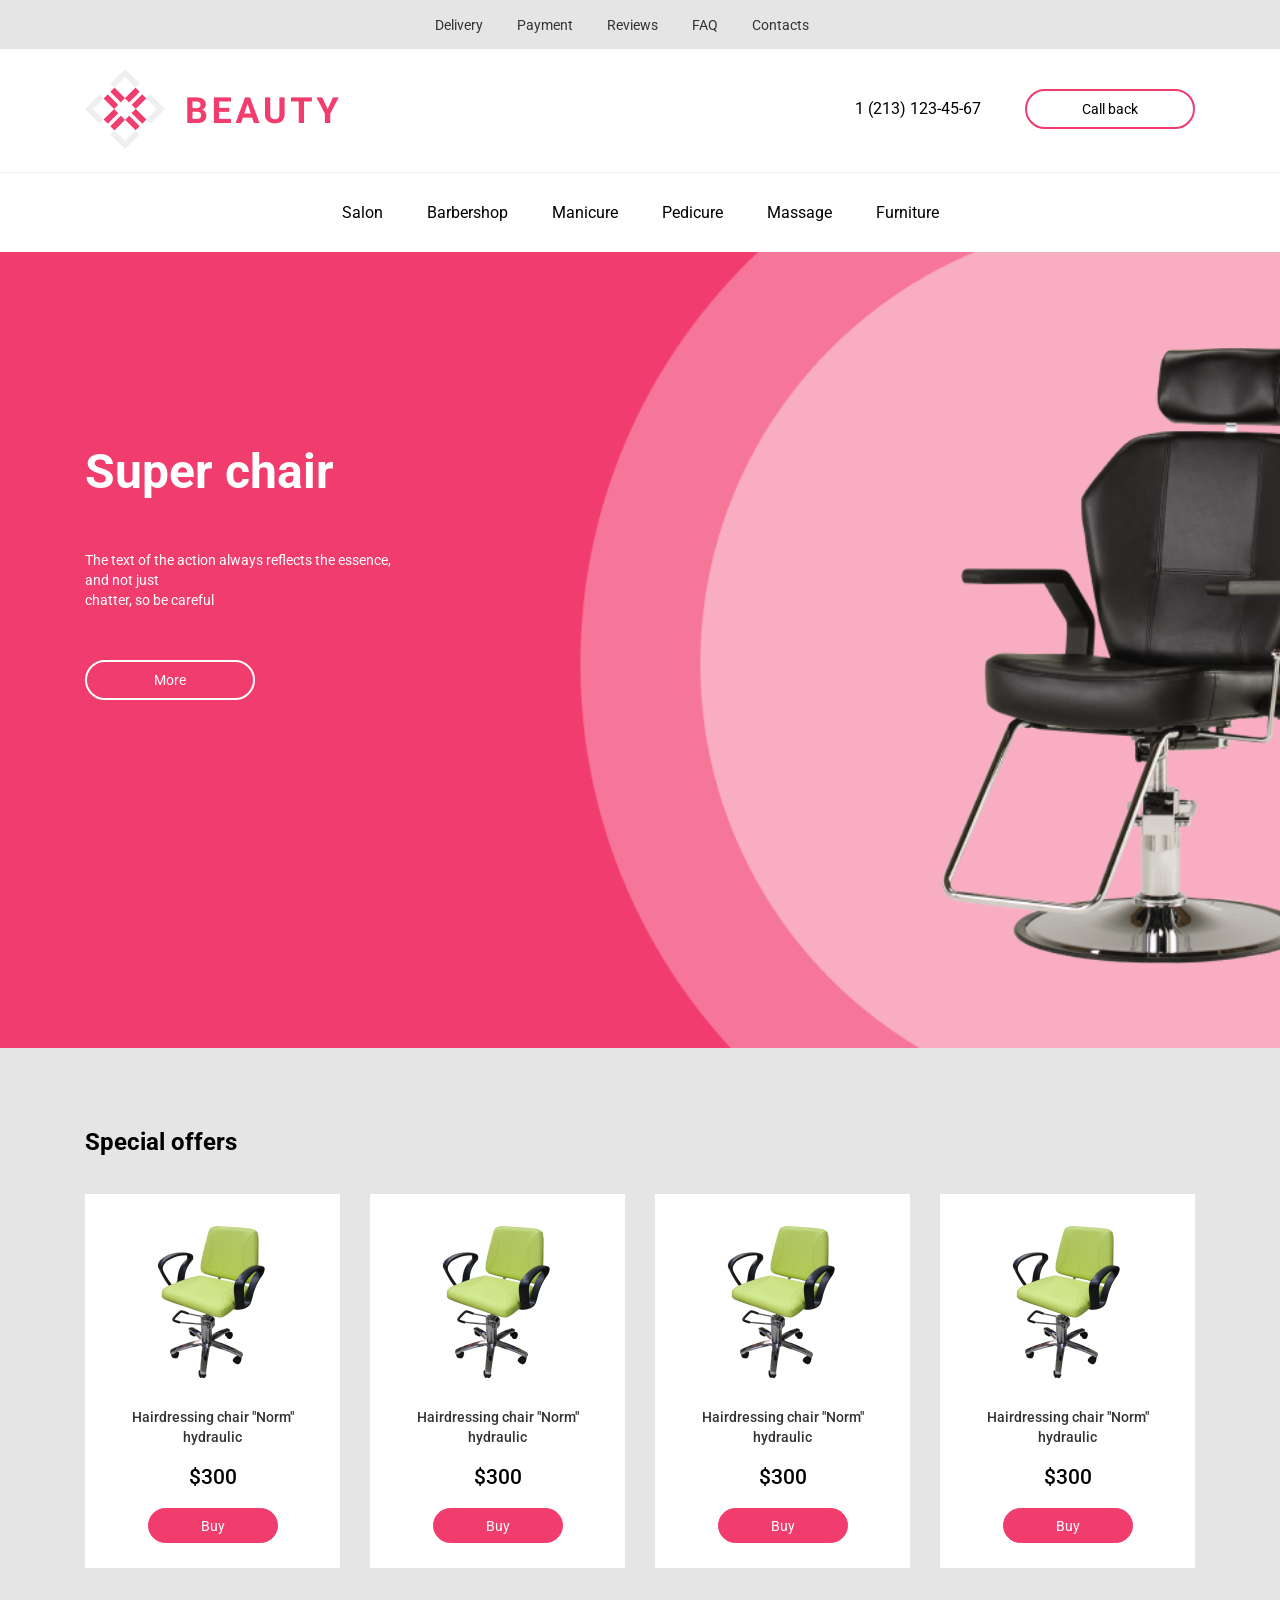
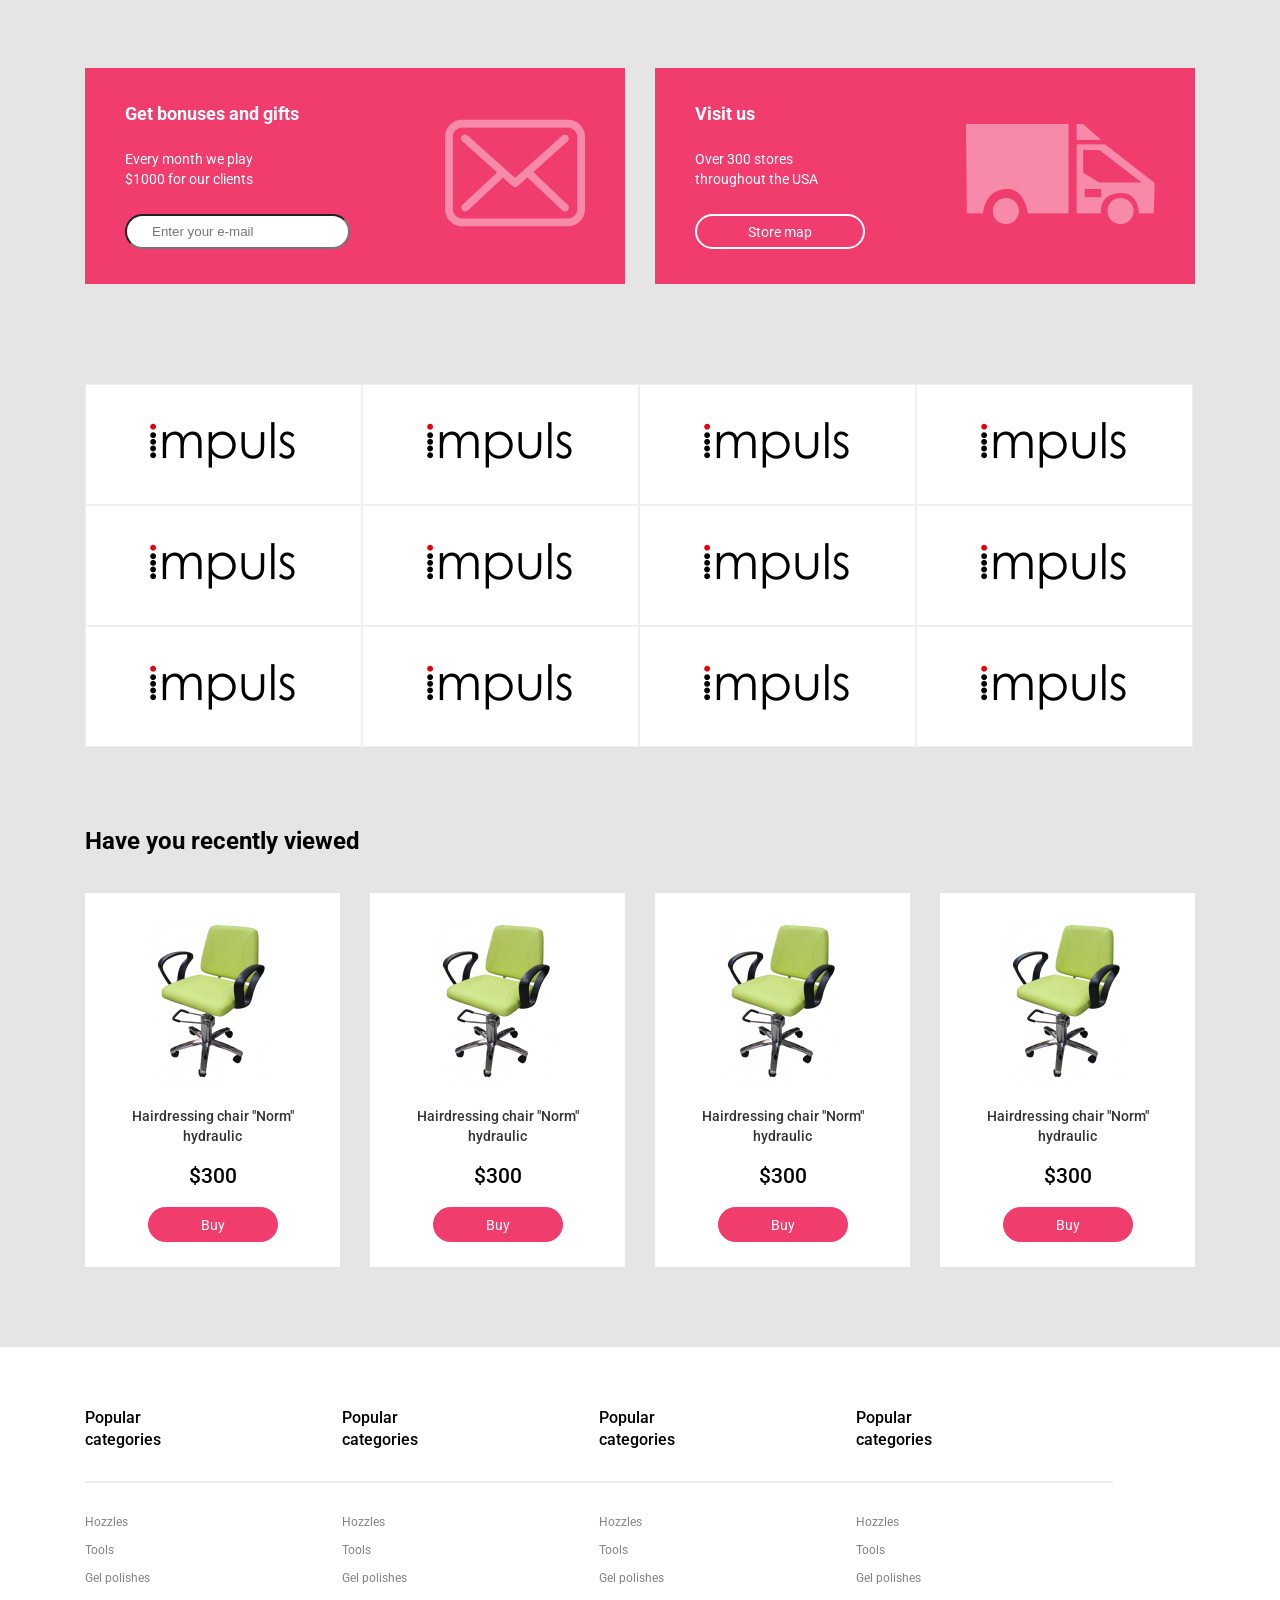
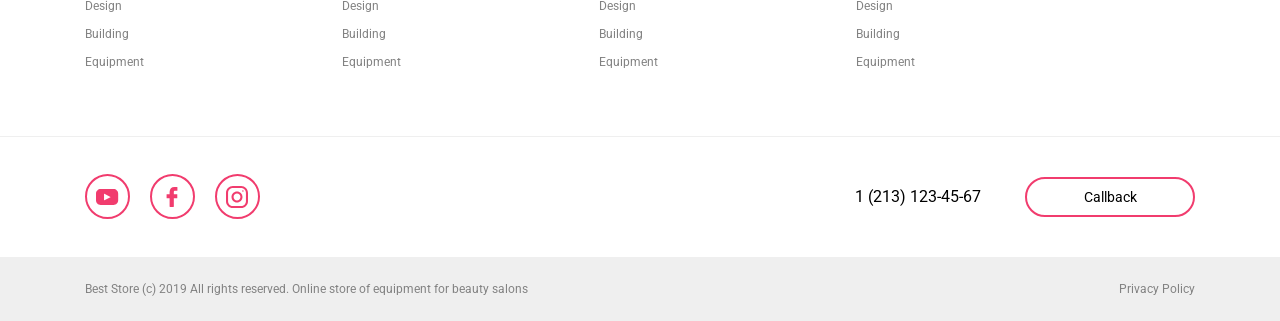
<file: index.html>
<!DOCTYPE html>
<html lang="en">
<head>
    <meta charset="UTF-8">
    <title>Super chair</title>
    <link rel="stylesheet" href="./css/reset.css">
    <link rel="stylesheet" href="./css/main.css">
    <link rel="preconnect" href="https://fonts.googleapis.com">
    <link rel="preconnect" href="https://fonts.gstatic.com" crossorigin>
    <link href="https://fonts.googleapis.com/css2?family=Roboto:wght@400;500;700&display=swap" rel="stylesheet">
    <link rel="stylesheet" href="./css/footer.css">
</head>
<body>
<header>
    <div class="container">
        <div class="wrapperHeaderContacts">
            <ul class="header_contacts">
                <li><a href="#">Delivery</a></li>
                <li><a href="#">Payment</a></li>
                <li><a href="#">Reviews</a></li>
                <li><a href="#">FAQ</a></li>
                <li><a href="#">Contacts</a></li>
            </ul>
        </div>
    </div>
    <section class="sectionHeaderWhite">
        <div class="container">
            <div class="logo float_left">
                <img src="./img/logo.png" alt="logo">
            </div>
            <div class="wrapperHeaderTel float-right">
                <div class="tel">
                    <a href="tel:+12131234567">1 (213) 123-45-67</a>
                </div>
                <div >
                    <a href="#">
                        <button class="header-button">
                            Call back
                        </button>
                    </a>
                </div>
            </div>
        </div>
        <div class="clear-float"></div>
    </section>
    <nav>
        <div class="container">
            <ul class="navigation">
                <li><a href="#">Salon</a></li>
                <li><a href="#">Barbershop</a></li>
                <li><a href="#">Manicure</a></li>
                <li><a href="#">Pedicure</a></li>
                <li><a href="#">Massage</a></li>
                <li><a href="#">Furniture</a></li>
            </ul>
        </div>
    </nav>
</header>
<main>
    <div class="banner">
        <div class="container">
            <div class="wrapper-tex">
                <h1>Super chair</h1>
                <p>The text of the action always reflects the essence, and not just
                    <br>chatter, so be careful</p>
                <a href="#">
                    <button class="banner-button">
                        More
                    </button>
                </a>
            </div>
        </div>
    </div>

    <div class="container">
        <h3 class="title">Special offers</h3>

        <div class="wrapper-car">
            <div class="wrapper-car-item">
                <img src="./img/rectangle.png" alt="rectangle" loading="lazy">
                <p class="wrapper-car-text">Hairdressing chair "Norm" hydraulic</p>
                <p class="wrapper-car-price">$300 </p>
                <a href="#">
                    <button class="wrapper-car-button">
                        Buy
                    </button>
                </a>
            </div>

            <div class="wrapper-car-item">
                <img src="./img/rectangle.png" alt="rectangle" loading="lazy">
                <p class="wrapper-car-text">Hairdressing chair "Norm" hydraulic</p>
                <p class="wrapper-car-price">$300 </p>
                <a href="#">
                    <button class="wrapper-car-button">
                        Buy
                    </button>
                </a>
            </div>

            <div class="wrapper-car-item">
                <img src="./img/rectangle.png" alt="rectangle" loading="lazy">
                <p class="wrapper-car-text">Hairdressing chair "Norm" hydraulic</p>
                <p class="wrapper-car-price">$300 </p>
                <a href="#">
                    <button class="wrapper-car-button">
                        Buy
                    </button>
                </a>
            </div>

            <div class="wrapper-car-item">
                <img src="./img/rectangle.png" alt="rectangle" loading="lazy">
                <p class="wrapper-car-text">Hairdressing chair "Norm" hydraulic</p>
                <p class="wrapper-car-price">$300 </p>
                <a href="#">
                    <button class="wrapper-car-button">
                        Buy
                    </button>
                </a>
            </div>
        </div>
    </div>
    <div class="container">
        <div class="pinkBox float_left">
            <div class="pinkBoxItems float_left">
                <h4>Get bonuses and gifts</h4>
                <p>Every month we play<br>
                    $1000 for our clients
                </p>
                <input type="email" placeholder="Enter your e-mail" class="pinkBoxEmail">
            </div>
            <div class="pinkBoxImg float-right">
                <img src="./img/envelope.png" alt="email">
            </div>
            <div class="clear-float"></div>
        </div>
        <div class="pinkBox float-right">
            <div class="pinkBoxItems float_left">
                <h4>Visit us</h4>
                <p>Over 300 stores<br>
                    throughout the USA
                </p>
                <button class="banner-button pinkCardButton">
                    Store map
                </button>
            </div>
            <div class="pinkBoxImg float-right car">
                <img src="./img/car.png" alt="email">
            </div>
            <div class="clear-float"></div>
        </div>
        <div class="clear-float"></div>
    </div>
    <div class="container">
        <div class="impulseWrapper">
            <a href="#"><img class="impulsImg" src="./img/impulse.png" alt="impuls"></a>
            <a href="#"><img class="impulsImg" src="./img/impulse.png" alt="impuls"></a>
            <a href="#"><img class="impulsImg" src="./img/impulse.png" alt="impuls"></a>
            <a href="#"><img class="impulsImg" src="./img/impulse.png" alt="impuls"></a>
            <a href="#"><img class="impulsImg" src="./img/impulse.png" alt="impuls"></a>
            <a href="#"><img class="impulsImg" src="./img/impulse.png" alt="impuls"></a>
            <a href="#"><img class="impulsImg" src="./img/impulse.png" alt="impuls"></a>
            <a href="#"><img class="impulsImg" src="./img/impulse.png" alt="impuls"></a>
            <a href="#"><img class="impulsImg" src="./img/impulse.png" alt="impuls"></a>
            <a href="#"><img class="impulsImg" src="./img/impulse.png" alt="impuls"></a>
            <a href="#"><img class="impulsImg" src="./img/impulse.png" alt="impuls"></a>
            <a href="#"><img class="impulsImg" src="./img/impulse.png" alt="impuls"></a>
        </div>
    </div>
    <div class="container">
        <h3 class="title">Have you recently viewed</h3>

        <div class="wrapper-car">
            <div class="wrapper-car-item">
                <img src="./img/rectangle.png" alt="rectangle" loading="lazy">
                <p class="wrapper-car-text">Hairdressing chair "Norm" hydraulic</p>
                <p class="wrapper-car-price">$300 </p>
                <a href="#">
                    <button class="wrapper-car-button">
                        Buy
                    </button>
                </a>
            </div>

            <div class="wrapper-car-item">
                <img src="./img/rectangle.png" alt="rectangle" loading="lazy">
                <p class="wrapper-car-text">Hairdressing chair "Norm" hydraulic</p>
                <p class="wrapper-car-price">$300 </p>
                <a href="#">
                    <button class="wrapper-car-button">
                        Buy
                    </button>
                </a>
            </div>

            <div class="wrapper-car-item">
                <img src="./img/rectangle.png" alt="rectangle" loading="lazy">
                <p class="wrapper-car-text">Hairdressing chair "Norm" hydraulic</p>
                <p class="wrapper-car-price">$300 </p>
                <a href="#">
                    <button class="wrapper-car-button">
                        Buy
                    </button>
                </a>
            </div>

            <div class="wrapper-car-item">
                <img src="./img/rectangle.png" alt="rectangle" loading="lazy">
                <p class="wrapper-car-text">Hairdressing chair "Norm" hydraulic</p>
                <p class="wrapper-car-price">$300 </p>
                <a href="#">
                    <button class="wrapper-car-button">
                        Buy
                    </button>
                </a>
            </div>
        </div>
    </div>
</main>

<footer class="footer">
    <div class="container">
        <div class="wrapper-footer-link">
            <div class="footer-link-item">
                <h3 class="footer-link-title">Popular
                    categories</h3>
                <div class="border"></div>
                    <ul class="wrapper-list">
                        <li>
                            <a href="#">Нozzles</a>
                        </li>
                        <li>
                            <a href="#">Tools</a>
                        </li>
                        <li>
                            <a href="#">Gel polishes</a>
                        </li>
                        <li>
                            <a href="#">Design</a>
                        </li>
                        <li>
                            <a href="#">Building</a>
                        </li>
                        <li>
                            <a href="#">Equipment</a>
                        </li>
                    </ul>
            </div>

            <div class="footer-link-item">
                <h3 class="footer-link-title">Popular
                    categories</h3>
                <div class="border"></div>
                <ul class="wrapper-list">
                    <li>
                        <a href="#">Нozzles</a>
                    </li>
                    <li>
                        <a href="#">Tools</a>
                    </li>
                    <li>
                        <a href="#">Gel polishes</a>
                    </li>
                    <li>
                        <a href="#">Design</a>
                    </li>
                    <li>
                        <a href="#">Building</a>
                    </li>
                    <li>
                        <a href="#">Equipment</a>
                    </li>
                </ul>
            </div>

            <div class="footer-link-item">
                <h3 class="footer-link-title">Popular
                    categories</h3>
                <div class="border"></div>
                <ul class="wrapper-list">
                    <li>
                        <a href="#">Нozzles</a>
                    </li>
                    <li>
                        <a href="#">Tools</a>
                    </li>
                    <li>
                        <a href="#">Gel polishes</a>
                    </li>
                    <li>
                        <a href="#">Design</a>
                    </li>
                    <li>
                        <a href="#">Building</a>
                    </li>
                    <li>
                        <a href="#">Equipment</a>
                    </li>
                </ul>
            </div>

            <div class="footer-link-item">
                <h3 class="footer-link-title">Popular
                    categories</h3>
                <div class="border"></div>
                <ul class="wrapper-list">
                    <li>
                        <a href="#">Нozzles</a>
                    </li>
                    <li>
                        <a href="#">Tools</a>
                    </li>
                    <li>
                        <a href="#">Gel polishes</a>
                    </li>
                    <li>
                        <a href="#">Design</a>
                    </li>
                    <li>
                        <a href="#">Building</a>
                    </li>
                    <li>
                        <a href="#">Equipment</a>
                    </li>
                </ul>
            </div>
        </div>
    </div>
    <div class="borderbottom"></div>
    <div class="container">
        <div class="wrapper-about float_left">
            <div class="wrapper-social-link">

                    <div class="social-item">
                        <a href="#">
                            <img src="./img/Group1.svg" alt="">
                        </a>
                    </div>


                    <div class="social-item">
                        <a href="#">
                        <img src="./img/Group2.svg" alt="">
                        </a>
                    </div>


                    <div class="social-item">
                        <a href="#">
                        <img src="./img/Group3.svg" alt="">
                        </a>
                    </div>
            </div>
        </div>
        <div class="wrapperHeaderTel float-right">
            <div class="tel">
                <a href="tel:+12131234567">1 (213) 123-45-67</a>
            </div>
            <div >
                <a href="#">
                    <button class="header-button">
                        Callback
                    </button>
                </a>
            </div>
        </div>
        <div class="clear-float"></div>
    </div>
    <div class="footerInfo">
        <div class="container">
            <span class="float_left">Best Store (c) 2019 All rights reserved. Online store of equipment for beauty salons</span>
            <span class="float-right">Privacy Policy</span>
            <div class="clear-float"></div>
        </div>
    </div>
</footer>
</body>
</html>
</file>
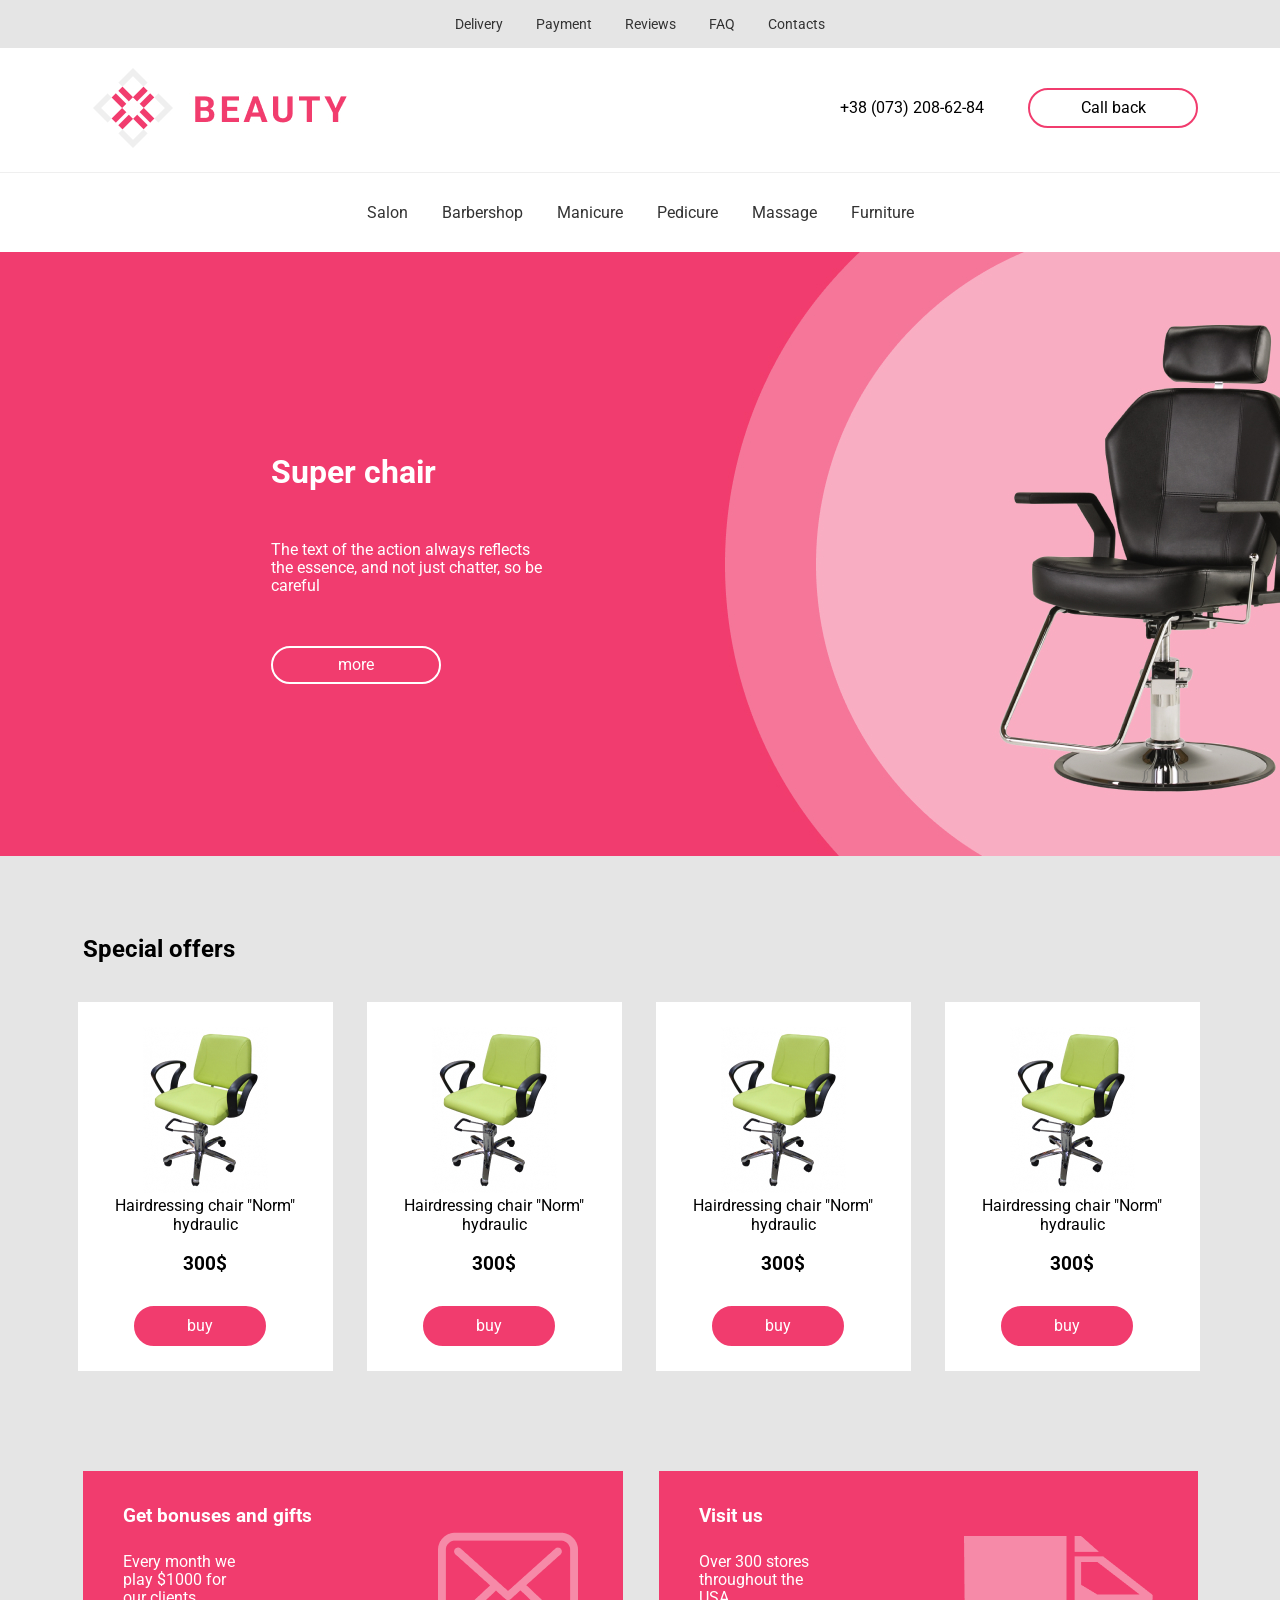
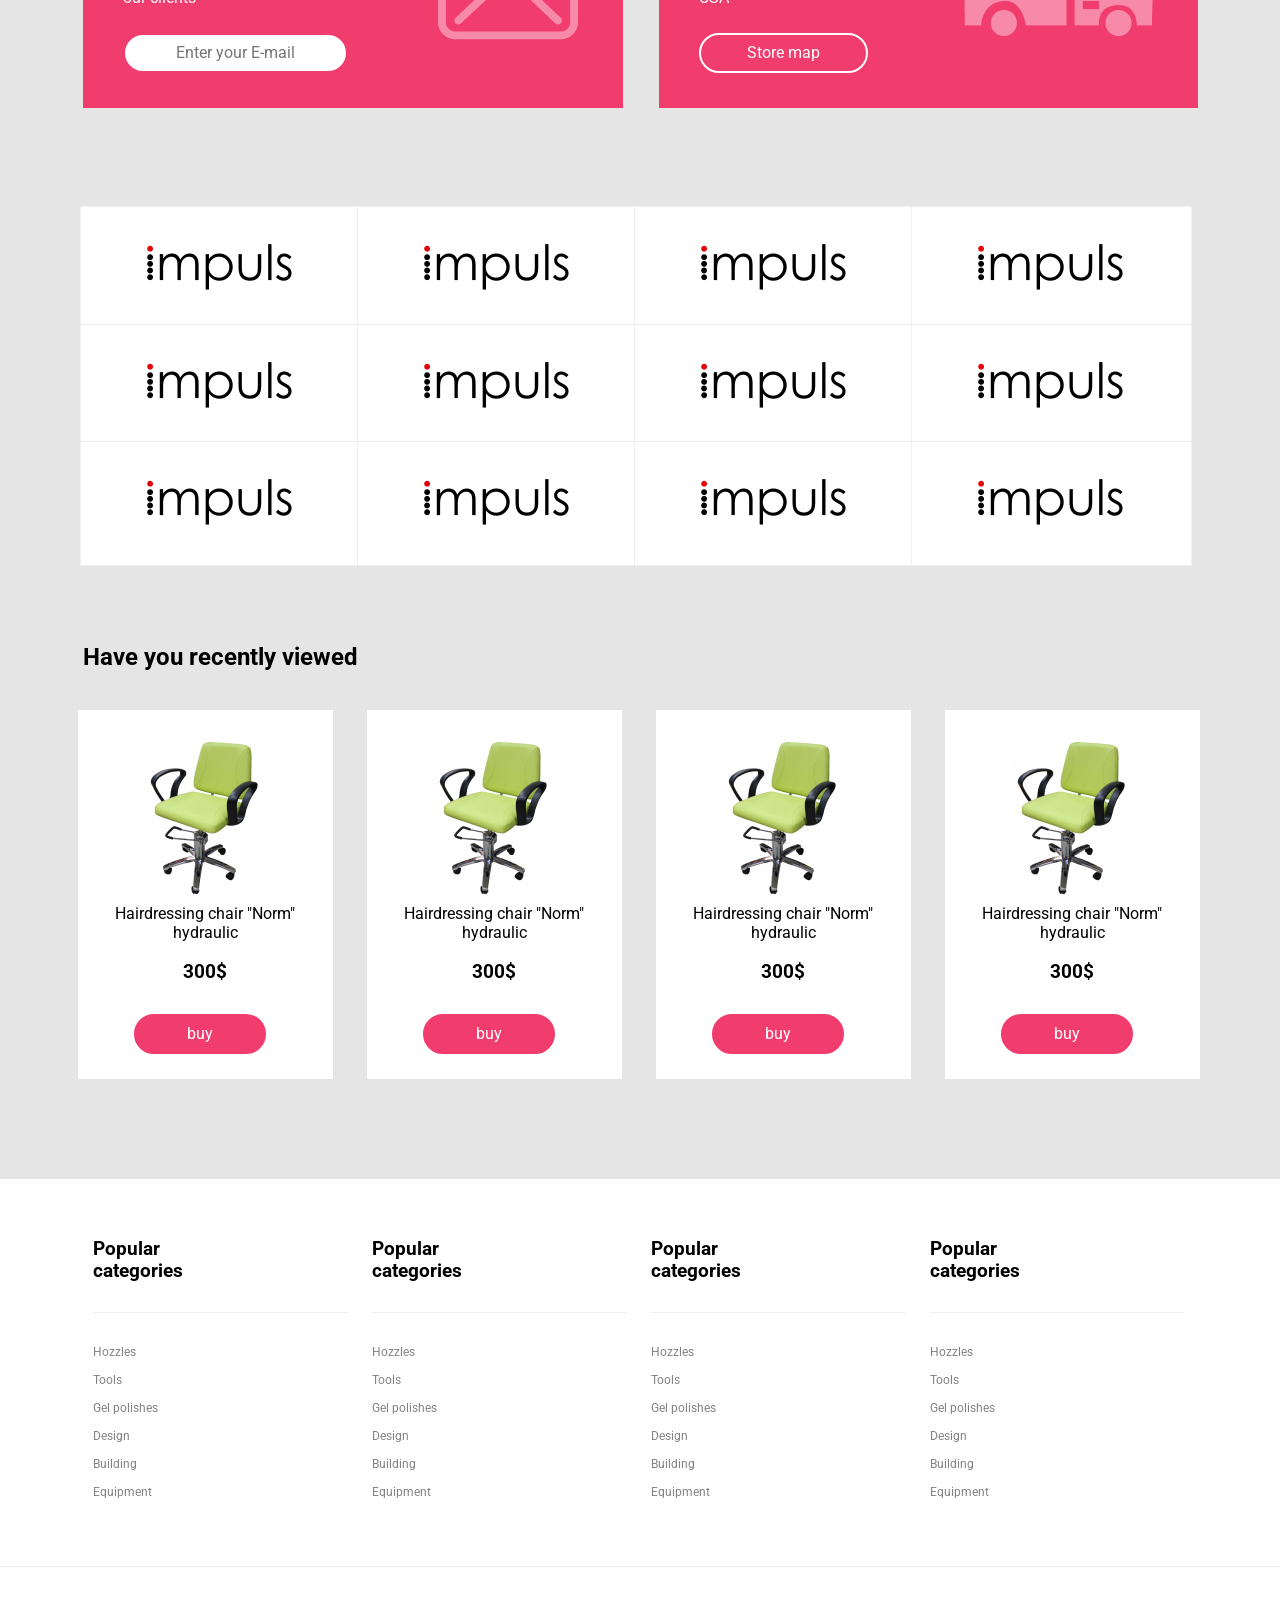
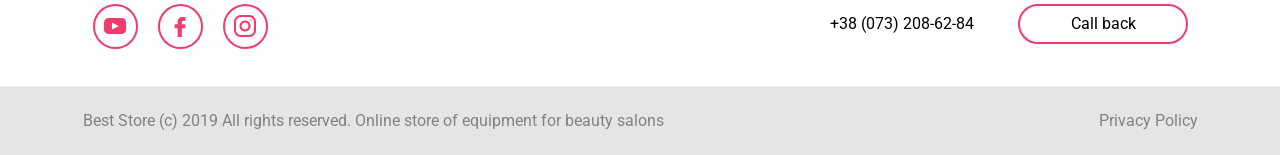
<file: markup/index.html>
<!DOCTYPE html>
<html lang="en">
<head>
    <meta charset="UTF-8">
    <meta http-equiv="X-UA-Compatible" content="IE=edge">
    <meta name="viewport" content="width=device-width, initial-scale=1.0">
    <title>Document</title>
    <link rel="preconnect" href="https://fonts.googleapis.com">
    <link rel="preconnect" href="https://fonts.gstatic.com" crossorigin>
    <link href="https://fonts.googleapis.com/css2?family=Roboto:wght@400;700&display=swap" rel="stylesheet">
    <link rel="stylesheet" href="css/normalize.css">
    <link rel="stylesheet" href="css/style.css">
</head>
<body>
    <div id="wrapper">
        <header>
            <div class="conteiner"> 
                <ul class="menu">
                    <li><a href="#">Delivery</a></li>
                    <li><a href="#">Payment</a></li>
                    <li><a href="#">Reviews</a></li>
                    <li><a href="#">FAQ</a></li>
                    <li><a href="#">Contacts</a></li>
                </ul>
            </div>
        </header>
        <main>
            <div class="sec1">
                <div class="conteiner">
                    <div class="logo">
                        <a href="#">
                            <img src="img/Group_2.jpg" alt="logo">
                        </a>
                    </div>
                    <div class="phone">
                        <a href="tel:+380732086284">+38 (073) 208-62-84</a>
                        <input class="phonebutton" type="button" value="Call back" >
                    </div>
                </div>
            </div>
            <div class="conteiner">
                <div class="sec2">
                    <div class="menu2">
                        <ul class="menu">
                            <li><a href="#">Salon</a></li>
                            <li><a href="#">Barbershop</a></li>
                            <li><a href="#">Manicure</a></li>
                            <li><a href="#">Pedicure</a></li>
                            <li><a href="#">Massage </a></li>
                            <li><a href="#">Furniture</a></li>
                        </ul>
                    </div>
                </div>
            </div>
            <div class="sec4">
                <div class="backgroundimg">
                    <img src="img/Rectangle_2.jpg" alt="fon" class="fon">
                    <div class="conteiner3">
                        <h1>Super chair</h1>
                        <p>The text of the action always reflects the essence, and not just chatter, so be careful</p>
                        <a href="#" class="phonebutton"> more</a>
                    </div>  
                </div>
            </div>
            <div class="sec3">
                <div class="conteiner">
                    <h2>Special offers</h2>
                    <ul class="card">
                        <li>
                            <div class="cardbox"> 
                                <img src="img/Rectangle_4.jpg" alt="boximg">
                                <p>Hairdressing chair "Norm" hydraulic</p>
                                <h3>300$</h3>
                                <a href="#" class="phonebutton">buy</a>
                            </div>
                        </li>
                        <li>
                            <div class="cardbox">
                                <img src="img/Rectangle_4.jpg" alt="boximg">
                                <p>Hairdressing chair "Norm" hydraulic</p>
                                <h3>300$</h3>
                                <a href="#" class="phonebutton">buy</a>
                            </div>
                        </li>
                        <li>
                            <div class="cardbox">
                                <img src="img/Rectangle_4.jpg" alt="boximg">
                                <p>Hairdressing chair "Norm" hydraulic</p>
                                <h3>300$</h3>
                                <a href="#" class="phonebutton">buy</a>
                            </div>
                        </li>
                        <li>
                            <div class="cardbox">
                                <img src="img/Rectangle_4.jpg" alt="boximg">
                                <p>Hairdressing chair "Norm" hydraulic</p>
                                <h3>300$</h3>
                                <a href="#" class="phonebutton">buy</a>
                            </div>
                        </li>
                    </ul>
                </div>
                <div class="conteiner">
                    <div class="pinkcard1">
                        <div class="textpinkcard">
                            <h3>Get bonuses and gifts</h3>
                            <span class="spanpinkcard">Every month we play $1000 for our clients</span>
                            <input type="email" placeholder="Enter your E-mail" class="phonebutton">
                        </div>
                        <div class="imgpinkcard">
                            <img src="img/envelope.png" alt="envelope" >
                        </div>
                    </div>
                    <div class="pinkcard2">
                        <div class="textpinkcard">
                            <h3>Visit us</h3>
                            <span class="spanpinkcard">Over 300 stores throughout the USA</span>
                            <a class="phonebutton" href="#">Store map</a>
                        </div>
                        <div class="imgpinkcard">   
                            <img src="img/123.png" alt="123" >
                        </div>
                    </div>
                </div>
                <div class="conteiner impulse">
                    <div class="impulsbox">
                        <a href="#" class="impimg">
                            <img src="img/impulse.jpg" alt="impulse">
                        </a>
                        <a href="#" class="impimg">
                            <img src="img/impulse.jpg" alt="impulse">
                        </a>
                        <a href="#" class="impimg">
                            <img src="img/impulse.jpg" alt="impulse">
                        </a>
                        <a href="#" class="impimg">
                            <img src="img/impulse.jpg" alt="impulse">
                        </a>
                        <a href="#" class="impimg">
                            <img src="img/impulse.jpg" alt="impulse">
                        </a>
                        <a href="#" class="impimg">
                            <img src="img/impulse.jpg" alt="impulse">
                        </a>
                        <a href="#" class="impimg">
                            <img src="img/impulse.jpg" alt="impulse">
                        </a>
                        <a href="#" class="impimg">
                            <img src="img/impulse.jpg" alt="impulse">
                        </a>
                        <a href="#" class="impimg">
                            <img src="img/impulse.jpg" alt="impulse">
                        </a>
                        <a href="#" class="impimg">
                            <img src="img/impulse.jpg" alt="impulse">
                        </a>
                        <a href="#" class="impimg">
                            <img src="img/impulse.jpg" alt="impulse">
                        </a>
                        <a href="#" class="impimg">
                            <img src="img/impulse.jpg" alt="impulse">
                        </a>
                    </div>
                </div>
                <div class="conteiner">
                    <h2>Have you recently viewed</h2>
                    <ul class="card">
                        <li>
                            <div class="cardbox"> 
                                <img src="img/Rectangle_4.jpg" alt="boximg">
                                <p>Hairdressing chair "Norm" hydraulic</p>
                                <h3>300$</h3>
                                <a href="#" class="phonebutton">buy</a>
                            </div>
                        </li>
                        <li>
                            <div class="cardbox">
                                <img src="img/Rectangle_4.jpg" alt="boximg">
                                <p>Hairdressing chair "Norm" hydraulic</p>
                                <h3>300$</h3>
                                <a href="#" class="phonebutton">buy</a>
                            </div>
                        </li>
                        <li>
                            <div class="cardbox">
                                <img src="img/Rectangle_4.jpg" alt="boximg">
                                <p>Hairdressing chair "Norm" hydraulic</p>
                                <h3>300$</h3>
                                <a href="#" class="phonebutton">buy</a>
                            </div>
                        </li>
                        <li>
                            <div class="cardbox">
                                <img src="img/Rectangle_4.jpg" alt="boximg">
                                <p>Hairdressing chair "Norm" hydraulic</p>
                                <h3>300$</h3>
                                <a href="#" class="phonebutton">buy</a>
                            </div>
                        </li>
                    </ul>
                </div>
            </div>
            <div class="pcc" >
                <div class="conteiner ">
                    <div class="pcconteiner">
                        <h3 class="pc">Popular categories</h3>
                        <ul class="menu3">
                            <li><a href="#">Нozzles</a></li>
                            <li><a href="#">Tools</a></li>
                            <li><a href="#">Gel polishes</a></li>
                            <li><a href="#">Design</a></li>
                            <li><a href="#">Building</a></li>
                            <li><a href="#">Equipment</a></li>
                        </ul>
                    </div>
                    <div class="pcconteiner">
                        <h3 class="pc">Popular categories</h3>
                        <ul class="menu3">
                            <li><a href="#">Нozzles</a></li>
                            <li><a href="#">Tools</a></li>
                            <li><a href="#">Gel polishes</a></li>
                            <li><a href="#">Design</a></li>
                            <li><a href="#">Building</a></li>
                            <li><a href="#">Equipment</a></li>
                        </ul>
                    </div>
                    <div class="pcconteiner">
                        <h3 class="pc">Popular categories</h3>
                        <ul class="menu3">
                            <li><a href="#">Нozzles</a></li>
                            <li><a href="#">Tools</a></li>
                            <li><a href="#">Gel polishes</a></li>
                            <li><a href="#">Design</a></li>
                            <li><a href="#">Building</a></li>
                            <li><a href="#">Equipment</a></li>
                        </ul>
                    </div>
                    <div class="pcconteiner">
                        <h3 class="pc">Popular categories</h3>
                        <ul class="menu3">
                            <li><a href="#">Нozzles</a></li>
                            <li><a href="#">Tools</a></li>
                            <li><a href="#">Gel polishes</a></li>
                            <li><a href="#">Design</a></li>
                            <li><a href="#">Building</a></li>
                            <li><a href="#">Equipment</a></li>
                        </ul>
                    </div>
                </div>
            </div>
            <div class="sec1">
                <div class="conteiner">
                    <div class="logo small">
                        <a href="#" class="sn youtube">
                            <img src="img/youtube.png" alt="logo" >
                        </a>
                    </div>
                    <div class="logo small">
                        <a href="#" class="sn facebook">
                            <img src="img/facebook.png" alt="logo" >
                        </a>
                    </div>
                    <div class="logo small">
                        <a href="#" class="sn inst">
                            <img src="img/instagram.png" alt="logo" >
                        </a>
                    </div>
                    <div class="phone small">
                        <a href="tel:+380732086284">+38 (073) 208-62-84</a>
                        <input class="phonebutton" type="button" value="Call back" >
                    </div>
                </div>
            </div>
        </main>
        <footer>
            <div class="conteiner">
                <span class="f">Best Store (c) 2019 All rights reserved. Online store of equipment for beauty salons</span>
                <a href="#" class="pp">Privacy Policy</a>
            </div>
        </footer>
    </div>
</body>
</html>
</file>
<file: css/main.css>
body{
    font-family: 'Roboto', sans-serif;
    background-color: #E5E5E5
}

button{
    font-family: 'Roboto', sans-serif;
    font-size: 14px;
}


a{
    text-decoration: none;
    color: #000000;
}

a:hover{
    color: #F13C6E;
}
.container{
    max-width: 1110px;
    margin: 0 auto;
    padding: 0px 15px;
}

img{
    background-color: gray;
}

.float_left {
    float: left;
}
.float-right {
    float: right;
}

.clear-float{
    clear: both;
}

.wrapperHeaderContacts{
    margin: 0 auto;
    max-width: 410px;
    padding: 16.5px 0;
}

.header_contacts>li{
    display: inline-block;
    margin-right: 30px;
    font-family: 'Roboto';
    font-style: normal;
    font-weight: 400;
    font-size: 14px;
    line-height: 16px;
}

.header_contacts>li:last-child{
    margin-right: 0;
}

.header_contacts>li>a{
    transition: 0.5s;
    color:#333333;
}

.header_contacts>li>a:hover{
    color: #F13C6E;
}

.sectionHeaderWhite{
    background-color: white;
    border-bottom: 1px solid #EFEFEF;
}

.logo>img{
    background-color: white;
    margin: 20px 0;
}

.wrapperHeaderTel{
    padding: 40px 0;
}

.wrapperHeaderTel>div{
    display: inline-block;
}

.tel{
    margin-right: 40px;
    font-family: 'Roboto';
    font-style: normal;
    font-weight: 400;
    font-size: 16px;
    line-height: 19px;
}

.tel>a{
    color: #000000;
    cursor: pointer;
    transition: 0.5s;
}


.header-button{
    background-color: #ffff;
    border: 2px solid #F13C6E;
    border-radius: 40px;
    width: 170px;
    height: 40px;
    color: #000000;
    cursor: pointer;
    transition: 1s;
}

.header-button:hover{
    background-color: #F13C6E;
    color: white;
}

nav{
    background-color: white;
    padding: 30px 0;
}

.navigation{
    text-align: center;
}

.navigation>li{
    display: inline-block;
    margin-right: 40px;
    font-family: 'Roboto';
    font-style: normal;
    font-weight: 400;
    font-size: 16px;
    line-height: 19px;
}

.navigation>li:last-child{
    margin-right: 0;
}

.banner{
    height: 604px;
    padding-top: 192px;
    color: #ffffff;
    background-image: url("../img/banner.png");
    background-position: 30%;
    background-size: cover;
}
.banner h1{
    font-size: 3rem;
    margin-bottom: 50px;
    font-weight: 700;
    line-height: 56px;
}
.banner p {
    font-size: 14px;
    line-height: 20px;
    max-width: 308px;
    margin-bottom: 50px;
}
.banner-button {
    background-color: #F13C6E;
    border: 2px solid #FFFFFF;
    border-radius: 40px;
    width: 170px;
    height: 40px;
    color: #FFFFFF;
    cursor: pointer;
    transition: 1s;
}

.banner-button:hover{
    background-color: #FFFFFF;
    color: #F13C6E;
    font-weight: 700;
}

.title{
    margin-top: 80px;
    margin-bottom: 38px;
    color: #000000;
    font-family: 'Roboto';
    font-style: normal;
    font-weight: 700;
    font-size: 24px;
    line-height: 28px;
}

.wrapper-car{
    font-size: 0px;
}

.wrapper-car-item{
    padding: 25px 30px;
    font-size: 14px;
    display: inline-block;
    background-color: #FFFFFF;
    text-align: center;
    max-width: 255px;
    box-sizing: border-box;
    transition: 0.5s;
}

.wrapper-car-item:hover{
    -webkit-transform: scale(1.2);
    -ms-transform: scale(1.2);
    transform: scale(1.2);
}

.wrapper-car-item:not(:last-child){
    margin-right: 30px;
}

.wrapper-car-text {
    margin: 20px 0px;
    line-height: 20px;
    font-weight: 500;
    font-size: 14px;
    color: #333333;
}
.wrapper-car-price{
    font-size: 1.313rem;
    margin-bottom: 20px;
    font-weight: 500;
}

.wrapper-car-button{
    width: 100%;
    max-width: 130px;
    height: 35px;
    padding-top: 9px;
    padding-bottom: 9px;
    background: #F13C6E;
    border-radius: 30px;
    transition: 1s;
    color: #FFFFFF;
    cursor: pointer;
    /*border: none;*/
    border: 1px solid #F13C6E;
}
.wrapper-car-button:hover{
    border: 1px solid #F13C6E;
    background-color: #FFFFFF;
    color: #F13C6E;
}

.pinkBox{
    width: 540px;
    background-color: #F13C6E;
    color: white;
    padding: 35px 40px;
    box-sizing: border-box;
    margin: 100px 0;
}

.pinkBoxItems>h4{
    font-family: 'Roboto';
    font-style: normal;
    font-weight: 700;
    font-size: 18px;
    line-height: 21px;
}

.pinkBoxItems>p{
    font-family: 'Roboto';
    font-style: normal;
    font-weight: 400;
    font-size: 14px;
    line-height: 20px;
    margin: 25px 0;
}


.pinkBoxImg>img{
    background-color: #F13C6E;
}

.pinkBoxEmail{
    background-color: white;
    border-radius: 35px;
    width: 225px;
    height: 35px;
    color: #F13C6E;
    padding: 9px 25px;
    box-sizing: border-box;
}

.car>img{
    margin: 21px 0;
}

.pinkCardButton{
    height: 35px;
}

.impulseWrapper{
    font-size: 0;
}

.impulsImg {
    border: 1px solid #EFEFEF;
    display: inline-block;
    padding: 35px 63px;
    background-color: #FFFFFF;
    transition: 0.5s;
}

.impulsImg:hover{
    -webkit-transform: scale(0.8);
    -ms-transform: scale(0.8);
    transform: scale(0.8);
}
</file>
<file: css/footer.css>
.footer{
    margin-top: 80px;
    background-color:  #FFFFFF;
    padding-top: 60px;
}

.wrapper-footer-link{
    font-size: 0;
    margin-bottom: 60px;
}

.footer-link-item{
    display: inline-block;
    font-size: 12px;
}

.footer-link-title{
    font-size: 1rem;
    font-weight: 500;
    line-height:  22px;
    margin-bottom: 30px;
    max-width: 99px;
}

.border{
    border: 1px solid #EFEFEF;
    width: 255px;
}

.wrapper-list{
    margin-top: 25px;
    line-height: 28px;
}

.wrapper-list a{
    color: #828282;
}

a:hover{
    color: #F13C6E;
}

.borderbottom{
    border-bottom: 1px solid #EFEFEF;
}

.wrapper-about{
    padding-top: 37px;
}

.wrapper-social-link{
    font-size: 0;
}

.social-item{
    display: inline-block;
    font-size: 1px;
    width: 45px;
    height: 45px;
}

.social-item img {
    background-color: #FFFFFF;
    transition: 0.5s;
}

.social-item img:hover{
    -webkit-transform: scale(1.2);
    -ms-transform: scale(1.2);
    transform: scale(1.2);
}

.social-item:not(:last-child){
    margin-right: 20px;
}

.footerInfo{
    background-color:#EFEFEF;
    padding: 25px 0;
    font-family: 'Roboto';
    font-style: normal;
    font-weight: 400;
    font-size: 12px;
    line-height: 14px;
    color: #828282;
}
</file>
<file: markup/css/style.css>
* {
    font-family: 'Roboto', sans-serif;
    /* max-width: 1920px; */
    /* width: 100%; */
    margin: 0 auto;
}

#wrapper {
    width: 100%;
    position: relative;
    overflow: hidden;
}

header {
    background-color: #E5E5E5;;
}

.conteiner{
    max-width: 1145px;
    padding: 0 15px;
    margin: 0 auto;
    width: 100%;
}


.menu{
    text-align: center;
    padding: 16px 0;
    width: 100%;
    font-weight: 400;
    font-size: 14px;
    line-height: 16px;
}

.menu li{
    display: inline-block;
    list-style-type: none;
    padding: 0 15px;
}

ul{
    margin: 0;
    padding: 0;
}

li {
    transition: 0.5s;
}

li a {
    color: #333333;
}

a {
    text-decoration: none;
}

.sec1 {
    background-color: white;
    border-bottom: 1px solid #EFEFEF;
}

.conteiner::after{
    content: '';
    display: block;
    width: 100%;
    clear: both;
}

.logo{
    padding: 20px 10px ;
    float: left;
    transition: 0.5s;
}

.phone {
    padding: 40px 0 0 0;
    float: right;
}

.phone a {
    padding: 0 40px 0 0;
    color: #000000;
    transition: 0.5s;
}

.phonebutton {
    border: 2px solid #F13C6E;
    border-radius: 40px;
    background-color: #FFFFFF;
    text-align: center;
    padding: 9px 51px;
    max-width: 170px;
    display: inline-block;
    transition: 0.5s;
}

.sec2 {
    background-color: white ;
}

.menu2 .menu {
    padding: 30px 20px;
    font-weight: 400;
    font-size: 16px;
    line-height: 19px;
    width: 100%;
}

.sec4 {
    background-color: #F13C6E;
}

.backgroundimg {
    position: relative;
    background-color: #F13C6E;
    max-width: 1920px;
}

.fon {
    display: block;
    margin: 0 auto;
}

 .conteiner3{
    position: absolute;
    top: calc(100% / 3);
    left: 20%;
    max-width: 308px;
    padding: 0 15px;
    color: #FFFFFF;
}

.conteiner3 h1 {
    margin: 0;
    padding: 0 0 50px;
}

.conteiner3 p {
    margin: 0 0 50px;
}

.conteiner3 .phonebutton{
    border: 2px solid #FFFFFF;
    background-color: #F13C6E;
    color: #FFFFFF;
    padding: 8px 65px;
}

.sec3{
    background-color: #E5E5E5;
}

.sec3 h2{
    margin: 0;
    padding: 80px 0 38px;
}

.card {
    margin: 0 -20px;
    padding-bottom: 100px;
}

.card img {
    margin: 0 35px;
}

.card li{
    display: inline-block;
    list-style-type: none;
    padding: 0 15px ;
    background-color: #e5e5e5;
}

.cardbox{
    max-width: 255px;
    text-align: center;
    padding: 25px 30px;
    background-color: #FFFFFF;
}

.card .phonebutton {
    background-color: #F13C6E;
    color: #FFFFFF;
    margin: 0 0 0 -10px;
}

.cardbox p{
    margin: 0;
}

.cardbox h3 {
    margin: 0;
    padding: 20px 0 30px;
}

.pinkcard2,
.pinkcard1 {
    display: inline-block;
    max-width: 540px;
    padding: 35px 45px 35px 40px;
    background-color: #F13C6E;
    color: #FFFFFF;
}

.textpinkcard {
    display: inline-block;
    max-width: 250px;
}

.spanpinkcard {
    display: inline-block;
    max-width: 129px;
    padding: 25px 0;
}

.imgpinkcard {
    float: right;
    padding: 10px 0 0 90px;
}

.pinkcard2 h3,
.pinkcard1 h3 {
    padding: 0;
    margin: 0;
}

.pinkcard1 .phonebutton {
    max-width: 225px;
    display: block;
}

.pinkcard2 {
    float: right;
}

.pinkcard2 .phonebutton {
    display: block;
}

.pinkcard2 .imgpinkcard {
    padding: 30px 0 0 96px;
}

.pinkcard2 .phonebutton {
    max-width: 170px;
    padding: 9px 46px;
    background-color: #F13C6E;
    color: #FFFFFF;
    border: 2px solid #FFFFFF;
}

.impulse {
    padding: 100px 0 0;

}

.impulsbox {
    width: 100%;
    border: 2px solid #E5E5E5;
    padding: 0 14px;
}   

.impimg {
    border: 1px solid #EFEFEF;
    display: inline-block;
    padding: 35px 65px;
    background-color: #FFFFFF;
    margin: -4px;
    transition: 0.5s;
}


.pc {
    margin: 0;
    padding: 60px 156px 30px 0;
    border-bottom: 1px solid #EFEFEF;
    max-width: 255px;
}

.menu3 {
    padding: 25px 173px 60px 0;
}

.menu3 li {
    list-style: none;
    font-size: 12px;
    line-height: 28px;
    font-weight: 400;
}

.menu3 li>a {
    color: #828282;
}

.pcconteiner {
    display: inline-block;
    padding: 0 15px;
    margin: 0 -5px;
}

.pcc {
    border-bottom: 1px solid #EFEFEF;
}

.sn {
    width: 45px;
    height: 45px;
    border-radius: 50%;
    border: 2px solid #F13C6E;
    display: inline-block;
    transition: 0.5s;
}

.youtube {
    padding: 12.25px 11.25px 11.25px 9.25px;
}

.facebook {
    padding: 11.25px 2.25px 11.25px 14.25px; 
}

.inst {
    padding: 9.25px 11.25px 11.25px 9.25px;;
}

.small {
    padding: 37px 10px;
}

footer {
    background-color: #E5E5E5;
    padding: 25px 0;
}

.f {
    float: left;
    color: #828282;
}

.pp {
    float: right;
    color: #828282;
}

a:hover{
    transition: 0.5s;
    -webkit-transform: scale(1.2);
    -ms-transform: scale(1.2);
    transform: scale(1.2);
}

.phonebutton:hover {
    transition: 0.5s;
    cursor: pointer;
    -webkit-transform: scale(1.2);
    -ms-transform: scale(1.2);
    transform: scale(1.2);
    background-color: #F13C6E;
    color: #FFFFFF;
}

.logo:hover {
    transition: 0.5s;
    -webkit-transform: scale(1.2);
    -ms-transform: scale(1.2);
    transform: scale(1.2);
}

li:hover{
    transition: 0.5s;
    -webkit-transform: scale(1.2);
    -ms-transform: scale(1.2);
    transform: scale(1.2);
}

.phone>a:hover {
    color: #F13C6E;
}

.pinkcard1>.textpinkcard>.phonebutton:hover{
    transition: 0.5s;
    -webkit-transform: scale(1.2);
    -ms-transform: scale(1.2);
    transform: none ;
    background-color: #FFFFFF;
    color: #000000;
    cursor: text;
}
</file>
